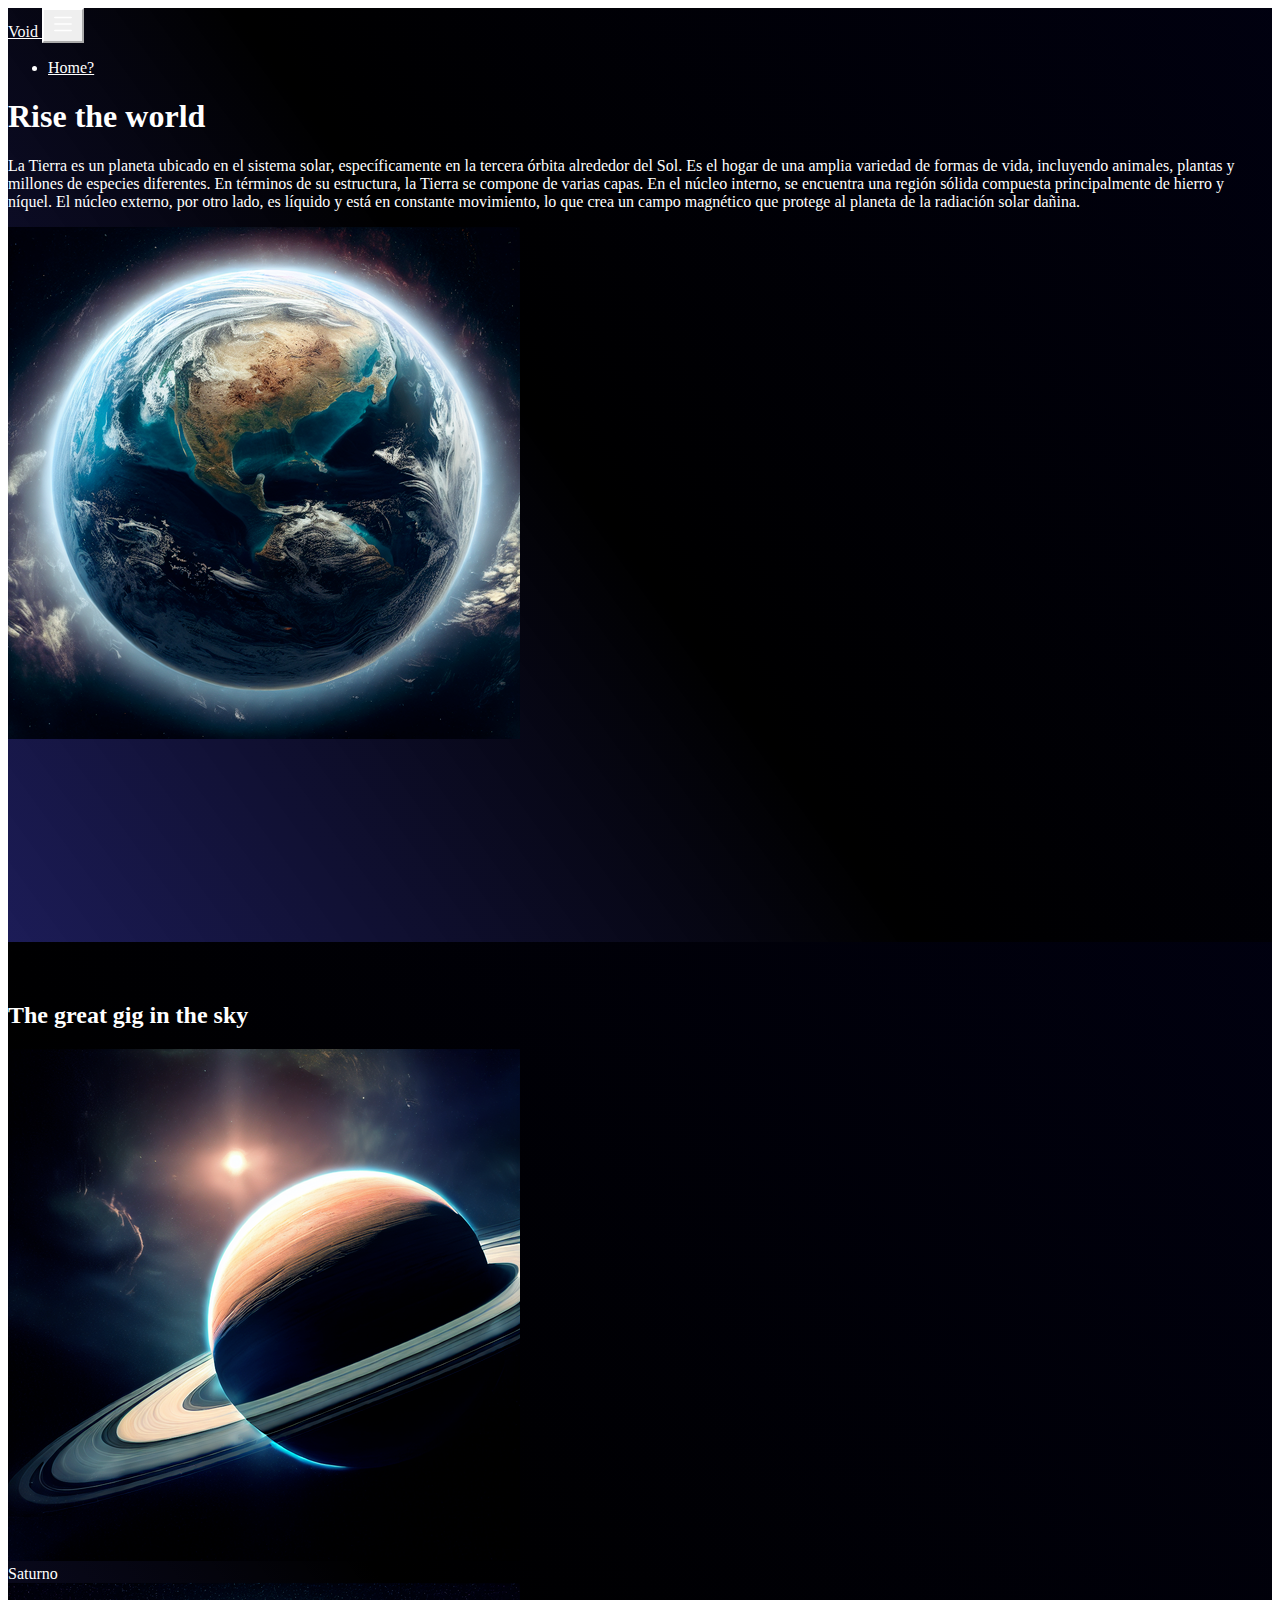
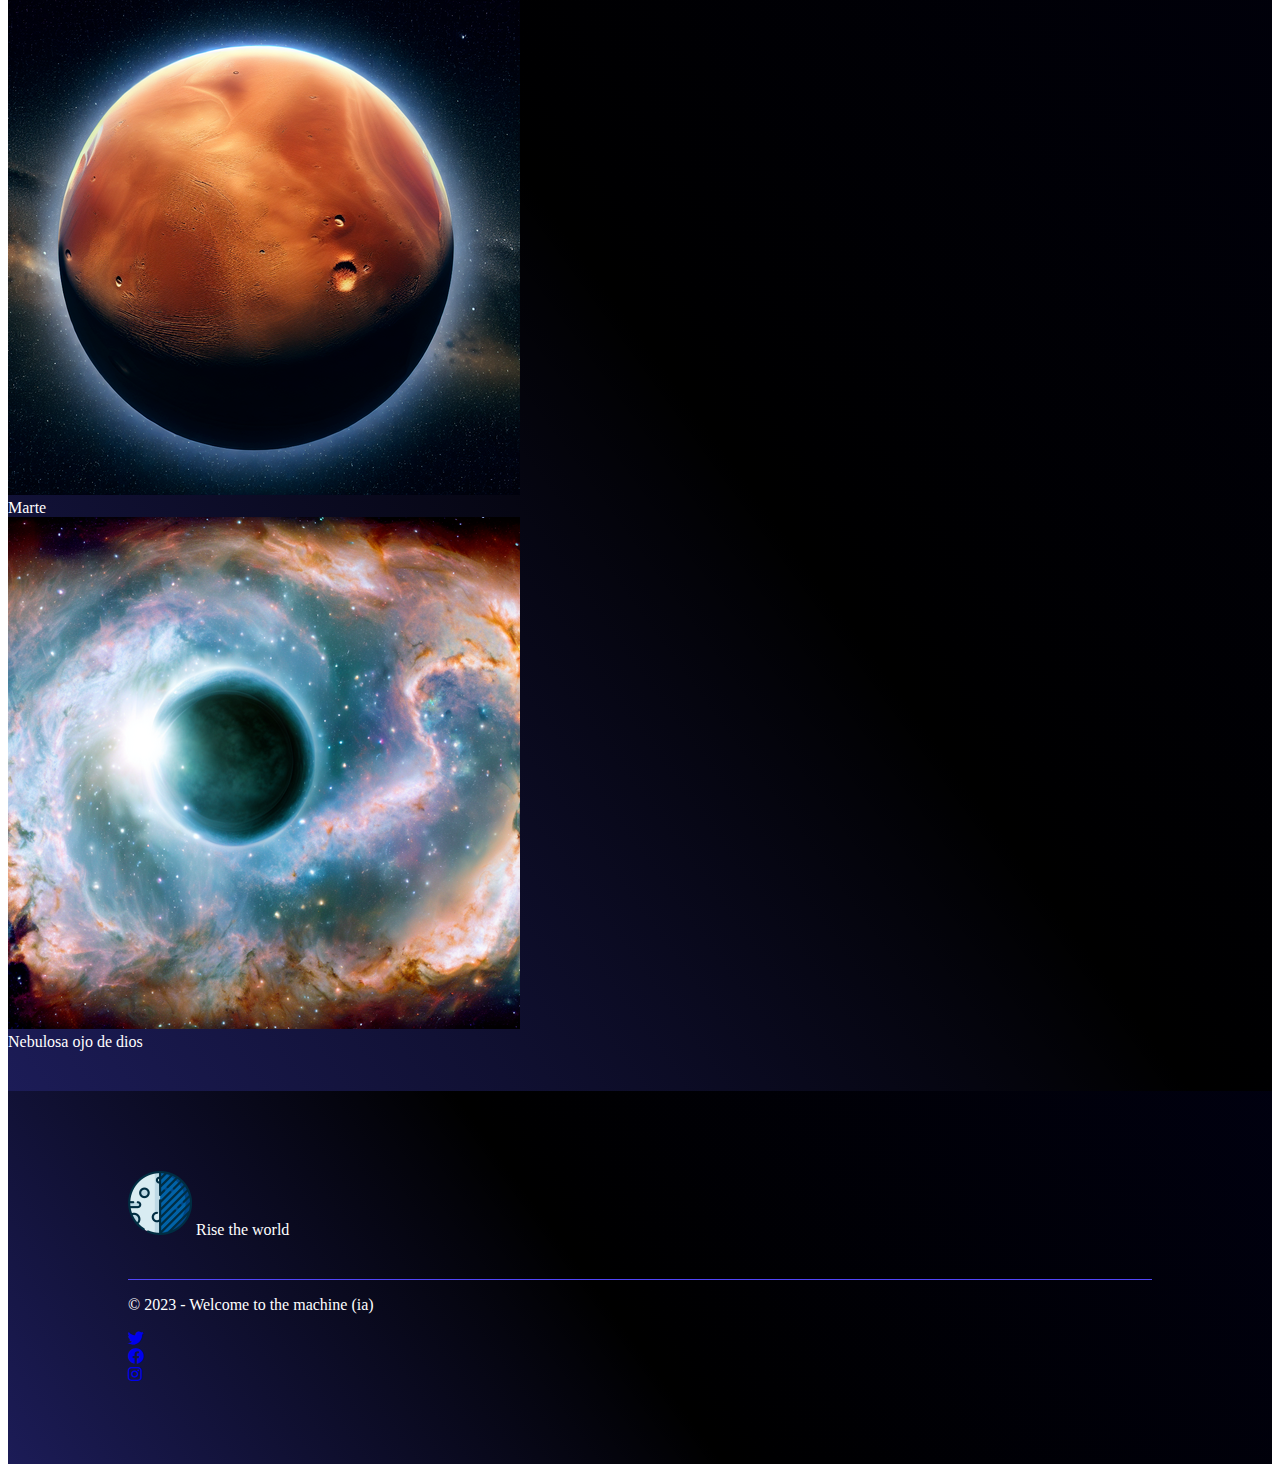
<file: index.html>
<!DOCTYPE html>
<html lang="en">
<head>
    <meta charset="UTF-8">
    <meta http-equiv="X-UA-Compatible" content="IE=edge">
    <meta name="viewport" content="width=device-width, initial-scale=1.0">
    <title>Inicio</title>
    <link rel="stylesheet" href="https://cdnjs.cloudflare.com/ajax/libs/font-awesome/5.15.3/css/all.min.css">
    <!--<link rel="stylesheet" href="css/bootstrap.min.css">-->
    <link href="https://cdn.jsdelivr.net/npm/bootstrap@5.3.0-alpha3/dist/css/bootstrap.min.css" rel="stylesheet" integrity="sha384-KK94CHFLLe+nY2dmCWGMq91rCGa5gtU4mk92HdvYe+M/SXH301p5ILy+dN9+nJOZ" crossorigin="anonymous">
    <!-- CSS Custom-->
    <link rel="stylesheet" href="css/style.css"> 

</head>
<body>

    <main>

      <div class="header__bg">
        
        <nav class="navbar navbar-expand-lg bg-transparent">
          <div class="container-fluid">
              <a class="navbar-brand" href="index.html">
                 Void
              </a>
              <button class="navbar-toggler" type="button" data-bs-toggle="collapse" data-bs-target="#navbarTogglerDemo02" aria-controls="navbarTogglerDemo02" aria-expanded="false" aria-label="Toggle navigation">
              <!--<span class="navbar-toggler-icon"></span>--> 
              <svg xmlns="http://www.w3.org/2000/svg" width="26" height="26" fill="currentColor" class="bi bi-list" viewBox="0 0 16 16">
                  <path fill-rule="evenodd" d="M2.5 12a.5.5 0 0 1 .5-.5h10a.5.5 0 0 1 0 1H3a.5.5 0 0 1-.5-.5zm0-4a.5.5 0 0 1 .5-.5h10a.5.5 0 0 1 0 1H3a.5.5 0 0 1-.5-.5zm0-4a.5.5 0 0 1 .5-.5h10a.5.5 0 0 1 0 1H3a.5.5 0 0 1-.5-.5z"/>
              </svg>
              </button>
            <div class="collapse navbar-collapse" id="navbarTogglerDemo02">
              <ul class="navbar-nav me-auto mb-2 mb-lg-0">
                <li class="nav-item">
                  <a class="nav-link" aria-current="page" href="index2.html">Home?</a>
                </li>
              </ul>
            </div>
          </div>
        </nav>


        <!--header content-->
        <div class="header__content container-fluid d-flex pt-5 d-flex align-items-center justify-content-center">
          <div class="row">
        <!--Texto-->
            <div class="col-12 col-sm-6 d-flex flex-column justify-content-center">
              <h1>Rise the world</h1>
              <p>
                La Tierra es un planeta ubicado en el sistema solar, específicamente en la tercera órbita alrededor del Sol. Es el hogar de una amplia variedad de formas de vida, incluyendo animales, plantas y millones de especies diferentes.
                
                En términos de su estructura, la Tierra se compone de varias capas. En el núcleo interno, se encuentra una región sólida compuesta principalmente de hierro y níquel. El núcleo externo, por otro lado, es líquido y está en constante movimiento, lo que crea un campo magnético que protege al planeta de la radiación solar dañina.
                </p>
            </div>
        <!--Img-->
            <div class="col-12 col-sm-6 d-flex flex-column justify-content-center">
              <img class="img-fluid header__img" src="img/tierra.png" alt="imagen de un satelite">
            </div>
          </div>  
        </div>
      </div>

      <!--Galeria-->
      <section class="galeria">
        <div class="container">
          <!--Titurlo-->
          <div class="row">
            <h2 class="mb-5 display-3 fw-semibold">The great gig in the sky</h2>
          </div>
          <div class="row">
            <!--1-->
            <div class="col-12 col-sm-6 col-lg-4">
              <img class="img-fluid" src="img/saturno.png" alt="saturno">
              <div class="mt-4">
                <span>Saturno</span>
              </div>
            </div>
            <!--2-->
            <div class="col-12 col-sm-6 col-lg-4">
              <img class="img-fluid" src="img/marte.png" alt="marte">
              <div class="mt-4">
                <span>Marte</span>
              </div>
            </div>
            <!--3-->
            <div class="col-12 col-sm-6 col-lg-4">
              <img class="img-fluid" src="img/nebulosa.png" alt="nebulosa">
              <div class="mt-4">
                <span>Nebulosa ojo de dios</span>
              </div>
            </div>
          </div>
        </div>
      </section>



    </main>
    

    <!--<script src="js/bootstrap.bundle.min.js"></script>-->
    <script src="https://cdn.jsdelivr.net/npm/bootstrap@5.3.0-alpha3/dist/js/bootstrap.bundle.min.js" integrity="sha384-ENjdO4Dr2bkBIFxQpeoTz1HIcje39Wm4jDKdf19U8gI4ddQ3GYNS7NTKfAdVQSZe" crossorigin="anonymous"></script>

    <footer class="footer__content">
      <div class="footer__nav d-flex flex-column flex-md-row justify-content-between">
        <div>
          <img src="img/iconoluna.png" alt="logo">
          Rise the world
        </div>
      </div>
      <div class="d-flex flex-column flex-md-row justify-content-between mt-5">
        <p>© 2023 - Welcome to the machine (ia) </p>
        <div class="d-flex gap-2">
          <div>
            <a href="https://twitter.com/"><i class="fab fa-twitter"></i></a>
          </div>
          <div>
            <a href="https://www.facebook.com/"><i class="fab fa-facebook"></i></a>
          </div>
          <div>
            <a href="https://www.instagram.com/"><i class="fab fa-instagram"></i></a>
          </div>
        </div>
      </div>
    </footer>
</body>
</html>
</file>
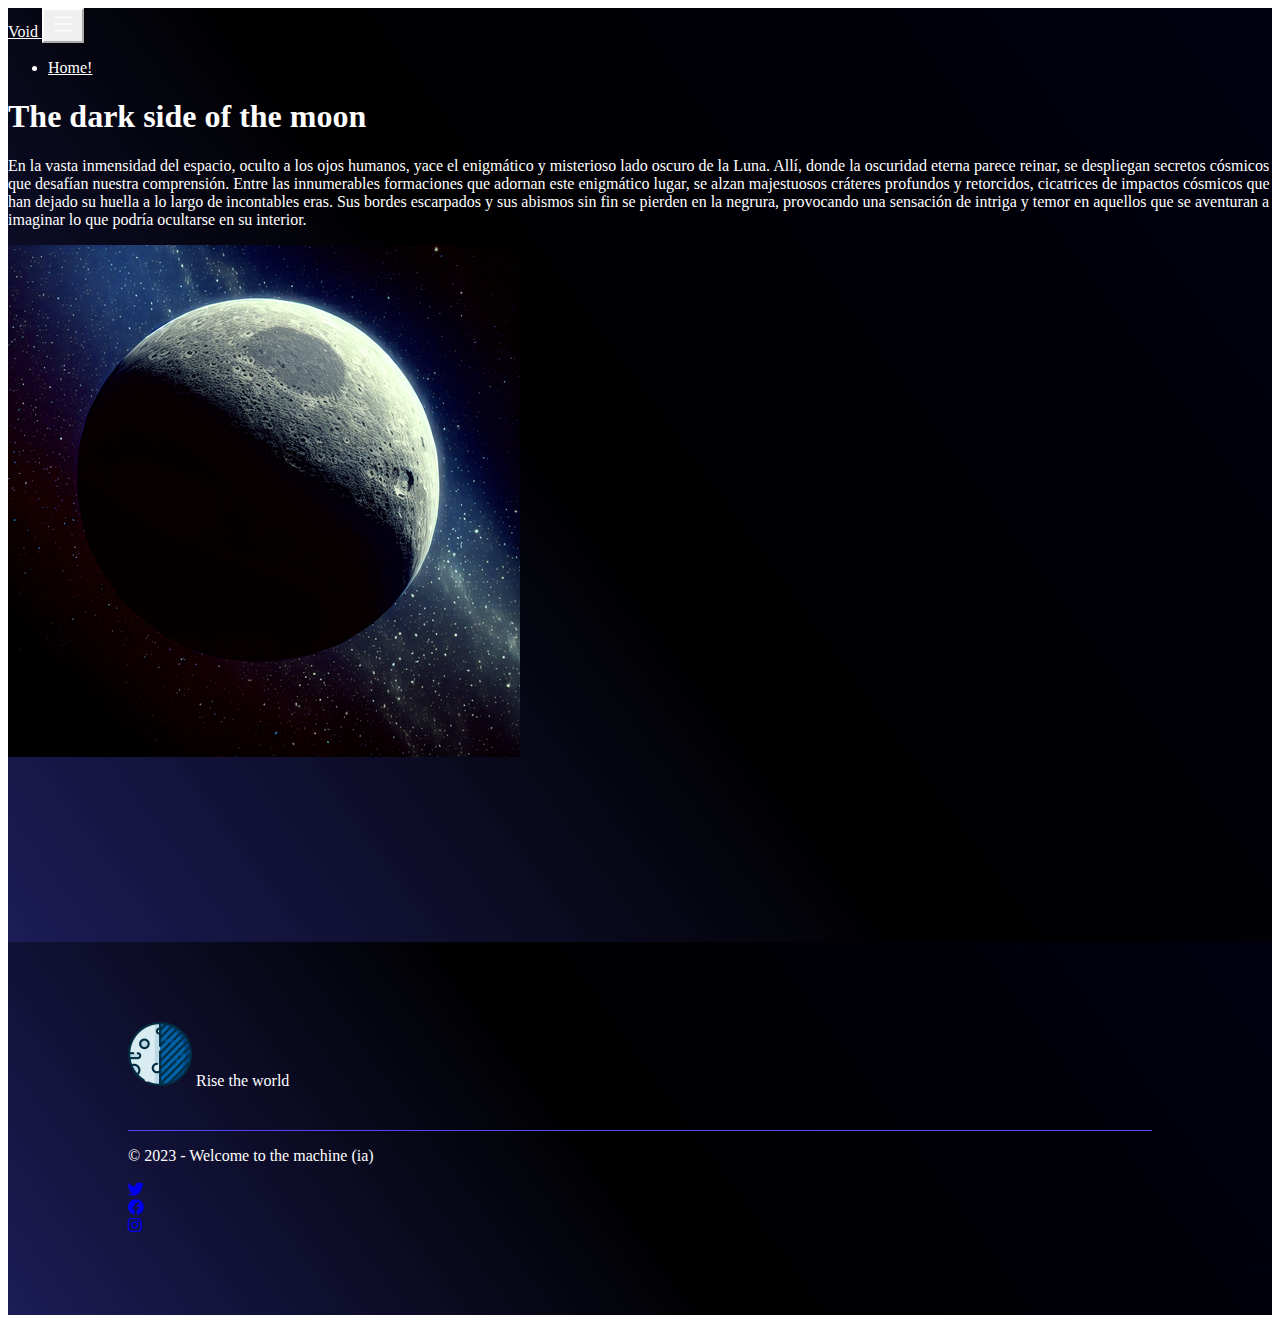
<file: index2.html>
<!DOCTYPE html>
<html lang="en">
<head>
    <meta charset="UTF-8">
    <meta http-equiv="X-UA-Compatible" content="IE=edge">
    <meta name="viewport" content="width=device-width, initial-scale=1.0">
    <title>Moon</title>
    <link rel="stylesheet" href="https://cdnjs.cloudflare.com/ajax/libs/font-awesome/5.15.3/css/all.min.css">
    <!--<link rel="stylesheet" href="css/bootstrap.min.css">-->
    <link href="https://cdn.jsdelivr.net/npm/bootstrap@5.3.0-alpha3/dist/css/bootstrap.min.css" rel="stylesheet" integrity="sha384-KK94CHFLLe+nY2dmCWGMq91rCGa5gtU4mk92HdvYe+M/SXH301p5ILy+dN9+nJOZ" crossorigin="anonymous">
    <!-- CSS Custom-->
    <link rel="stylesheet" href="css/style.css"> 
</head>
<body>
    <main>
        <div class="header__bg">
        
            <nav class="navbar navbar-expand-lg bg-transparent">
              <div class="container-fluid">
                  <a class="navbar-brand" href="index.html">
                     Void
                  </a>
                  <button class="navbar-toggler" type="button" data-bs-toggle="collapse" data-bs-target="#navbarTogglerDemo02" aria-controls="navbarTogglerDemo02" aria-expanded="false" aria-label="Toggle navigation">
                  <!--<span class="navbar-toggler-icon"></span>--> 
                  <svg xmlns="http://www.w3.org/2000/svg" width="26" height="26" fill="currentColor" class="bi bi-list" viewBox="0 0 16 16">
                      <path fill-rule="evenodd" d="M2.5 12a.5.5 0 0 1 .5-.5h10a.5.5 0 0 1 0 1H3a.5.5 0 0 1-.5-.5zm0-4a.5.5 0 0 1 .5-.5h10a.5.5 0 0 1 0 1H3a.5.5 0 0 1-.5-.5zm0-4a.5.5 0 0 1 .5-.5h10a.5.5 0 0 1 0 1H3a.5.5 0 0 1-.5-.5z"/>
                  </svg>
                  </button>
                <div class="collapse navbar-collapse" id="navbarTogglerDemo02">
                  <ul class="navbar-nav me-auto mb-2 mb-lg-0">
                    <li class="nav-item">
                      <a class="nav-link" aria-current="page" href="#">Home!</a>
                    </li>
                  </ul>
                </div>
              </div>
            </nav>
    
    
            <!--header content-->
            <div class="header__content container-fluid d-flex pt-5 d-flex align-items-center justify-content-center">
              <div class="row">
            <!--Texto-->
                <div class="col-12 col-sm-6 d-flex flex-column justify-content-center">
                  <h1>The dark side of the moon</h1>
                  <p>
                    En la vasta inmensidad del espacio, oculto a los ojos humanos, yace el enigmático y misterioso lado oscuro de la Luna. Allí, donde la oscuridad eterna parece reinar, se despliegan secretos cósmicos que desafían nuestra comprensión.
                    Entre las innumerables formaciones que adornan este enigmático lugar, se alzan majestuosos cráteres profundos y retorcidos, cicatrices de impactos cósmicos que han dejado su huella a lo largo de incontables eras. Sus bordes escarpados y sus abismos sin fin se pierden en la negrura, provocando una sensación de intriga y temor en aquellos que se aventuran a imaginar lo que podría ocultarse en su interior.</p>
                </div>
            <!--Img-->
                <div class="col-12 col-sm-6 d-flex flex-column justify-content-center">
                  <img class="img-fluid header__img" src="img/darkside.png" alt="imagen de un satelite">
                </div>
              </div>  
            </div>
          </div>

    </main>

    <footer class="footer__content">
        <div class="footer__nav d-flex flex-column flex-md-row justify-content-between">
          <div>
            <img src="img/iconoluna.png" alt="logo">
            Rise the world
          </div>
        </div>
        <div class="d-flex flex-column flex-md-row justify-content-between mt-5">
          <p>© 2023 - Welcome to the machine (ia)</p>
          <div class="d-flex gap-2">
            <div>
              <a href="https://twitter.com/"><i class="fab fa-twitter"></i></a>
            </div>
            <div>
              <a href="https://www.facebook.com/"><i class="fab fa-facebook"></i></a>
            </div>
            <div>
              <a href="https://www.instagram.com/"><i class="fab fa-instagram"></i></a>
            </div>
          </div>
        </div>
      </footer>
    
</body>
</html>
</file>
<file: css/style.css>
body{
    color: white;
} 

.header__bg{
    background: linear-gradient(
        233.95deg,
        rgb(1, 1, 37) -73.12%,
        rgb(0, 0, 0) 53.36%,
        rgba(2, 2, 73, 0.89) 103.17%
    ),
    #ffffff;
    background-blend-mode: multiply, multiply, normal;
}

.navbar .collapse.navbar-collapse{
    flex-grow: inherit;

}

.navbar a{
    color: white;
}

.navbar .navbar-toggler{
    border-color: white;
    color: white;
}

.nav-link:focus, .nav-link:hover {
    color: yellow;
}

.navbar-toggler:focus{
    box-shadow: none;
}

.header__content{
    height: calc(100vh - 56px);
}

.header__img{
    width: 220px;
}

@media (min-width: 576px){
    .header__img{
        width: auto;
        height: auto;
        object-fit: cover;
    }
}

.galeria{
    background: linear-gradient(
        233.95deg,
        rgb(1, 1, 37) -73.12%,
        rgb(0, 0, 0) 53.36%,
        rgba(2, 2, 73, 0.89) 103.17%
    ),
    #ffffff;
    background-blend-mode: multiply, multiply, normal;
    padding: 40px 0px;
}

@media(min-widht: 1024px){
    .galeria{
        padding: 80px 120px;
    }
}

footer{
    background: linear-gradient(
        233.95deg,
        rgb(1, 1, 37) -73.12%,
        rgb(0, 0, 0) 53.36%,
        rgba(2, 2, 73, 0.89) 103.17%
    ),
    #ffffff;
    background-blend-mode: multiply, multiply, normal;
}
  
  .footer__content{
    padding: 40px 0;
  }
  
  @media (min-width:1024px) {
    .footer__content{
      padding: 80px 120px;
    }
  }
  
  .footer__nav{
    border-bottom: 1px solid #5145f7;
    padding-bottom: 40px;
  }
  
  .footer__content nav ul{
    list-style: none;
    padding: 0;
    display: flex;
    gap: 20px;
  }
</file>
